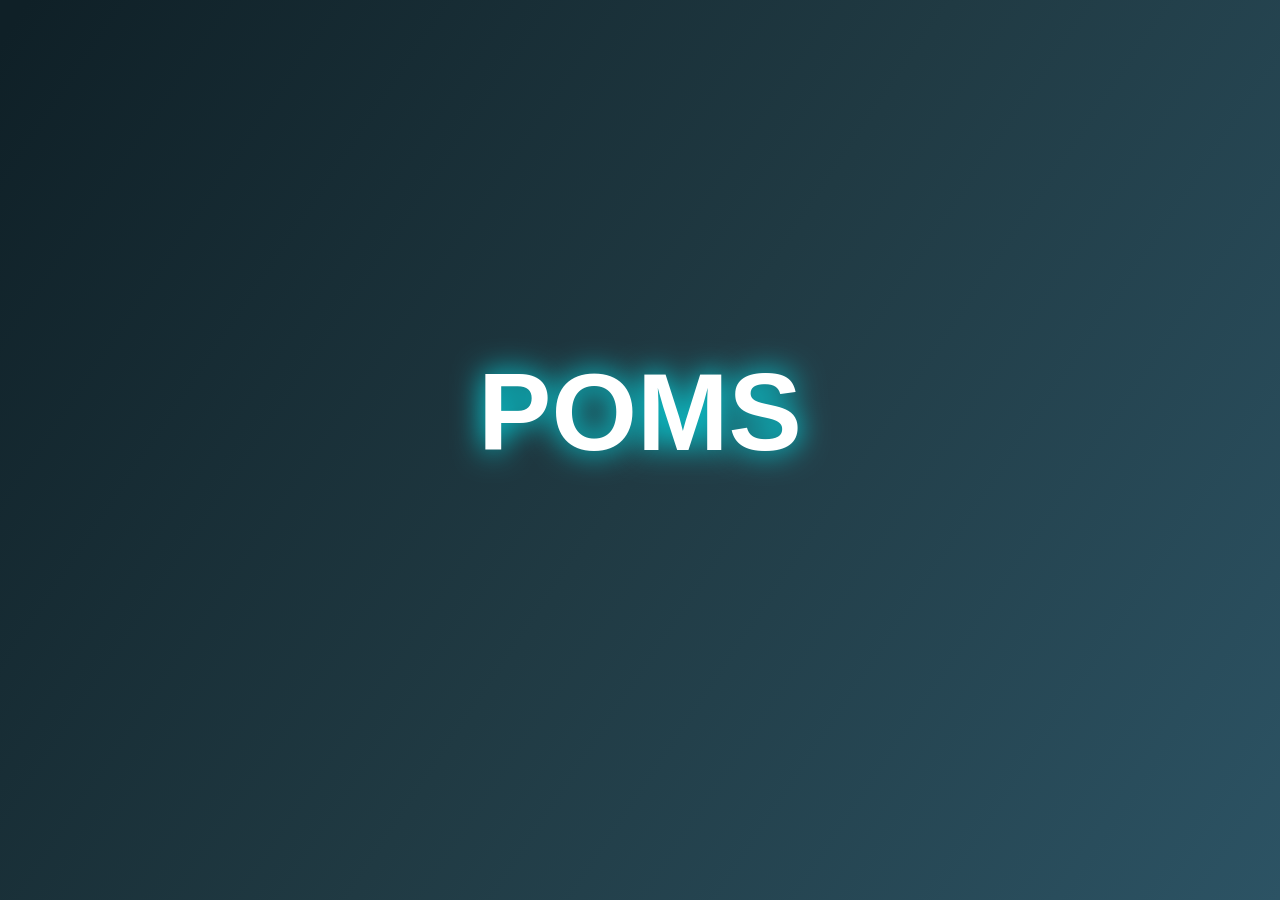
<file: index.html>
<!DOCTYPE html>
<html lang="en">
<head>
<meta charset="UTF-8">
<title>Air Hockey</title>

<meta name="viewport" content="width=device-width, initial-scale=1, maximum-scale=1, user-scalable=no">

<link rel="manifest" href="manifest.json">
<meta name="theme-color" content="#000000">

<style>
html, body {
    margin: 0;
    padding: 0;
    background: black;
    overflow: hidden;
}
canvas {
    display: block;
}
</style>
</head>

<body>
<canvas id="gameCanvas"></canvas>

<script src="game.js"></script>
</body>
</html>
</file>
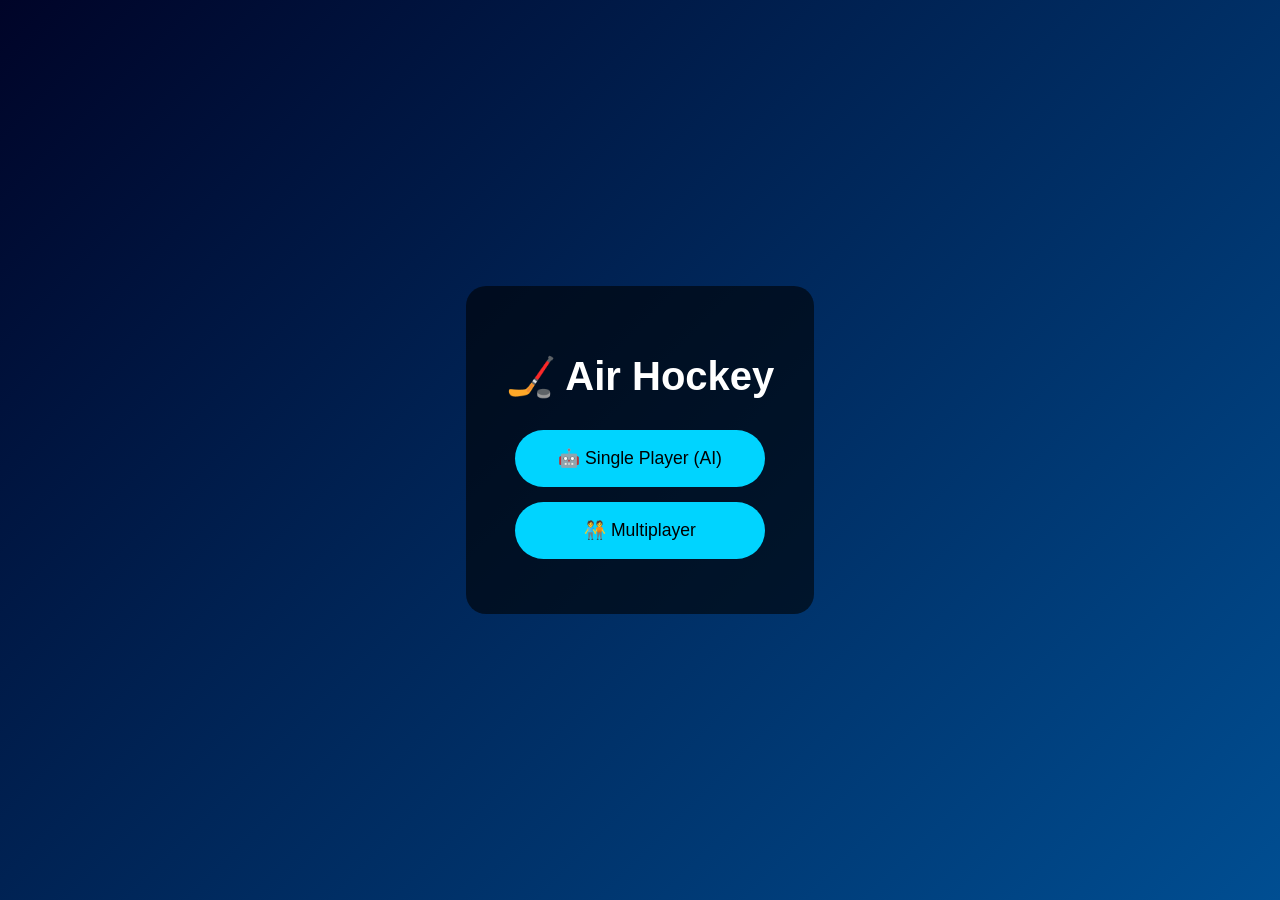
<file: app.html>
<!DOCTYPE html>
<html lang="en">
<head>
    <meta charset="UTF-8">
    <title>Air Hockey</title>
    <link rel="stylesheet" href="app.css">
</head>
<body>

<div class="menu">
    <h1>🏒 Air Hockey</h1>

    <button onclick="startGame('ai')">🤖 Single Player (AI)</button>
    <button onclick="startGame('multi')">🧑‍🤝‍🧑 Multiplayer</button>
</div>

<script src="app.js"></script>
</body>
</html>
</file>
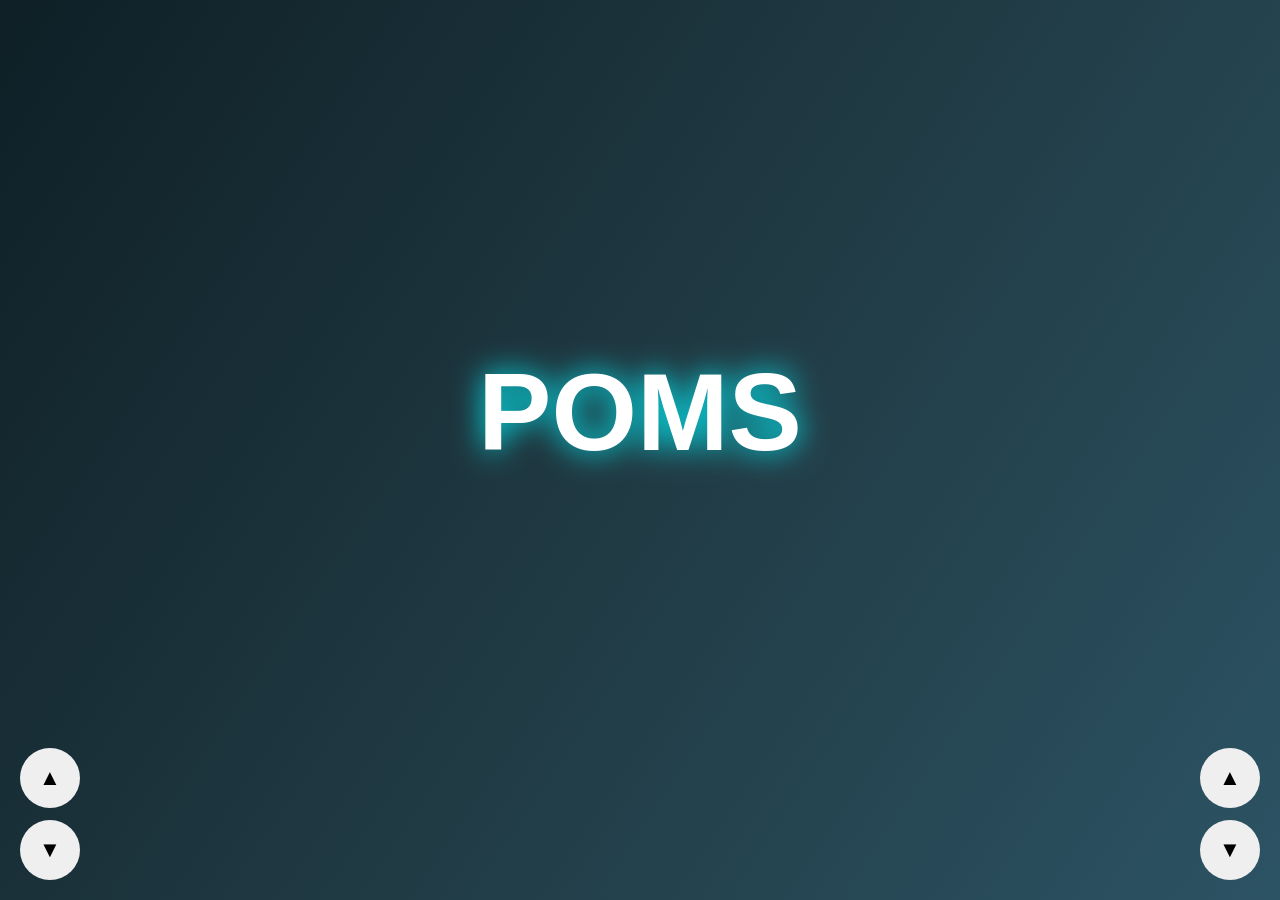
<file: game.html>
<!DOCTYPE html>
<html>
<head>
    <title>Air Hockey</title>
    <link rel="stylesheet" href="game.css">
</head>
<body>

<canvas id="gameCanvas"></canvas>

<div class="controls left">
    <button id="aUp">▲</button>
    <button id="aDown">▼</button>
</div>

<div class="controls right" id="rightControls">
    <button id="bUp">▲</button>
    <button id="bDown">▼</button>
</div>

<script src="game.js"></script>
</body>
</html>
</file>
<file: app.css>
body {
    margin: 0;
    background: linear-gradient(135deg, #000428, #004e92);
    height: 100vh;
    display: flex;
    justify-content: center;
    align-items: center;
    font-family: Arial, sans-serif;
}

.menu {
    background: rgba(0, 0, 0, 0.6);
    padding: 40px;
    border-radius: 20px;
    text-align: center;
}

h1 {
    color: white;
    margin-bottom: 30px;
    font-size: 2.5rem;
}

button {
    display: block;
    width: 250px;
    margin: 15px auto;
    padding: 18px;
    font-size: 1.1rem;
    border: none;
    border-radius: 30px;
    background: #00d4ff;
    cursor: pointer;
}

button:active {
    transform: scale(0.95);
}
</file>
<file: game.css>
html, body {
    margin: 0;
    padding: 0;
    overflow: hidden;
    background: black;
}

canvas {
    display: block;
}

.controls {
    position: fixed;
    bottom: 20px;
    display: flex;
    flex-direction: column;
    gap: 12px;
}

.controls.left { left: 20px; }
.controls.right { right: 20px; }

button {
    width: 60px;
    height: 60px;
    font-size: 22px;
    border-radius: 50%;
    border: none;
}
.top-ui {
    position: fixed;
    top: 10px;
    left: 50%;
    transform: translateX(-50%);
    display: flex;
    gap: 15px;
}

.top-ui button {
    padding: 8px 14px;
    font-size: 14px;
    border-radius: 20px;
    border: none;
}
</file>
